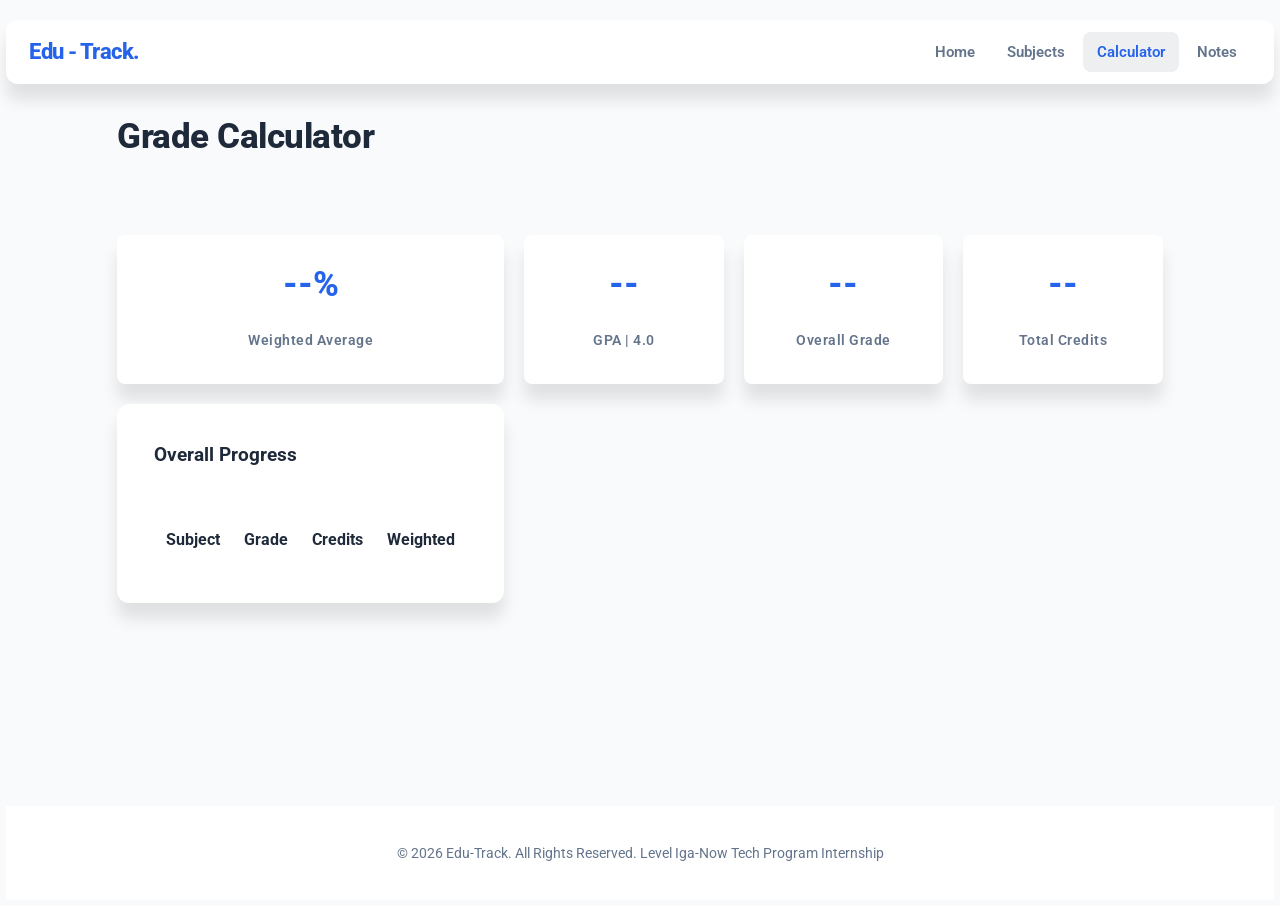
<file: calculator.html>
<!DOCTYPE html>
<html lang="en">

<head>
    <meta charset="UTF-8">
    <meta name="viewport" content="width=device-width, initial-scale=1.0">
    <title>Edu-Track - Calculator</title>
    <link rel="stylesheet" href="style.css">

</head>

<body>
    <header class="navbar">
        <div class="logo">Edu -<span>Track.</span></div>
        <nav>
            <a href="index.html">Home</a>
            <a href="subject.html">Subjects</a>
            <a href="calculator.html" class="active">Calculator </a>
            <a href="notes.html">Notes </a>
        </nav>
    </header>
    <main>
        <section class="page-header">
            <div class="container">
                <h2>Grade Calculator</h2>
            </div>
        </section>
        <section class="container">
            <div class="stats-grid" style="margin-bottom: 32px;">
                <div class="stat-card">
                    <div class="stat-number" id="avg-display">--%</div>
                    <div class="stat-label">Weighted Average</div>
                </div>
                <div class="stat-card">
                    <div class="stat-number" id="gpa-display">--</div>
                    <div class="stat-label">GPA | 4.0</div>
                </div>
                <div class="stat-card">
                    <div class="stat-number" id="grade-display">--</div>
                    <div class="stat-label">Overall Grade</div>
                </div>
                <div class="stat-card">
                    <div class="stat-number" id="credits-display">--</div>
                    <div class="stat-label">Total Credits</div>
                </div>
                <div class="card"
                    style="background-color: var(--surface); padding: 32px; border-radius: var(--radius-lg); border: 2px solid var(--border); box-shadow: var(--shadow-sm);">
                    <h3>Overall Progress</h3>
                    <div class="progress-track">
                        <div class="progress-bar" id="progress-bar"></div>
                        <table id="breakdown-table" style="width: 100%; border-collapse: collapse; margin-top: 32px;">
                            <thead>
                                <tr style="text-align: left; border-bottom: 2px solid var(--border);">
                                    <th style="padding: 12px;">Subject</th>
                                    <th style="padding: 12px;">Grade</th>
                                    <th style="padding: 12px;">Credits</th>
                                    <th style="padding: 12px;">Weighted</th>
                                </tr>
                            </thead>
                            <tbody id="calculator-body">
                                <!-- It'll Be Filled By JavaScript -->
                            </tbody>
                        </table>
                    </div>
                </div>
            </div>
        </section>
    </main>
    <footer class="footer">
        <p>&copy; 2026 Edu-Track. All rights reserved. Level Iga-Now Tech Program Internship</p>
    </footer>

    <script src="app.js"></script>
    <script src="data.js"></script>
    <script src="subject.js"></script>
</body>

</html>
</file>
<file: style.css>
@import url('https://fonts.googleapis.com/css2?family=Roboto:ital,wght@0,100..900;1,100..900&display=swap');



/* {
    font-family: "Roboto", sans-serif;
    padding: 3px;
    margin: 0;
    box-sizing: border-box;
    text-transform: capitalize;
}

body {
    height: 100vh;
}

a {
    text-decoration: none;
    color: #555856;
    font-weight: 600;
    transition: .5s;
    cursor: pointer;
}

a:hover {
    color: rgb(8, 8, 155);
}

.active {
    color: black;
}

.logo {
    color: black;
    font-weight: 800;
    font-size: 20px;
    cursor: pointer;
}

.logo span {
    color: rgb(42, 42, 110);
}


.navbar {
    position: fixed;
    width: 85%;
    top: 0;
    align-items: center;
    display: flex;
    margin: 20px 80px;
    padding: 20px;
    justify-content: space-around;
    z-index: 1000;
    background-color: rgb(255, 255, 255);
    border-radius: 30px;
    border-right-color: 2px solid black;
    border-left-color: black;
}

nav a {
    margin-left: 20px;
}

section {
    padding: 100px 10px;

}

main {
    overflow: hidden;
}

.hero {
    background: linear-gradient(rgb(138, 132, 132), rgb(255, 255, 255));
    height: 100vh;
    z-index: 1;
    margin-top: 3rem;
    border-radius: 70px 70px 120px 120px;
} 
*/
*,
*::before,
*::after {
    font-family: "Roboto", sans-serif;
    padding: 3px;
    margin: 0;
    box-sizing: border-box;
    text-transform: capitalize;
    text-decoration: none;
}

body {
    color: var(--text);
    background-color: var(--bg);
    line-height: 1.6;
    min-height: 100vh;
    display: flex;
    flex-direction: column;
}

main {
    flex: 1;
}

/* Container */
.container {
    max-width: 1100px;
    margin: 0 auto;
    padding: 0 24px;
}

a {
    color: black;
    font-weight: bold;
    cursor: pointer;
}



:root {
    --primary-color: #2563eb;
    --primary-dark: #1d4ed8;
    --secondary: #10b981;
    --danger: #ef4444;
    --warning: #f59e0b;
    --grade-a: #10b981;
    --grade-b: #2563eb;
    --grade-c: #f59e0b;
    --grade-d: #f97316;
    --grade-f: #ef4444;
    --bg: #f8fafc;
    --surface: #ffffff;
    --text: #1e293a;
    --text-muted: #64748b;
    --border: #b1b8aa02;
    --shadow-sm: 0 1rem 1rem rgba(0, 0, 0, 0.1);
    --shadow-md: 0 1rem 1rem rgb(0, 0, 0, .3);
    --shadow-lg: 0 1rem 1rem rgba(0, 0, 0, 0.1);
    --radius: 8px;
    --radius-lg: 12px;
}

.navbar {
    background-color: var(--surface);
    /* border-bottom: 1px solid var(--border); */
    height: 64px;
    padding: 10px 20px;
    position: sticky;
    top: 20px;
    z-index: 100;
    display: flex;
    justify-content: space-between;
    align-items: center;
    border-radius: var(--radius-lg);
    box-shadow: var(--shadow-sm)
}

.logo {
    font-weight: 800;
    font-size: 1.4rem;
    cursor: pointer;
    color: var(--primary-color);
    letter-spacing: -0.5px;
}

nav {
    display: flex;
    gap: 4px;
}

nav a {
    text-decoration: none;
    padding: 8px 14px;
    border-radius: var(--radius);
    color: var(--text-muted);
    font-weight: 600;
    transition: color 0.2s, background-color 0.2s;
    font-size: .95rem;
}

nav a:hover,
nav a.active {
    color: var(--primary-color);
    background-color: #edeff1;
}

.footer {
    background: var(--surface);
    border-top: 1px solid var(--border);
    padding: 32px;
    text-align: center;
    margin-top: auto;
    font-size: 0.9rem;
    color: var(--text-muted);
}

/* Hero */
.hero {
    padding: 72px 32px;
    background: linear-gradient(135deg, #eff6ff 0%, #f0fdf4 100%);
    text-align: center;
    border-bottom: 1px solid var(--border);
}

.hero h1 {
    font-size: 2.5rem;
    font-weight: 800;
    margin-bottom: 12px;
    color: var(--text);
}

.hero h1 span {
    color: var(--primary-color);
}

.hero .subtitle {
    font-size: 1.1rem;
    color: var(--text-muted);
}

.stats-section {
    padding: 48px 0;
}

.stats-grid {
    display: grid;
    grid-template-columns: repeat(4, 1fr);
    gap: 20px;
}

.stat-card {
    background-color: var(--surface);
    padding: 28px 20px;
    border-radius: var(--radius);
    box-shadow: var(--shadow-sm);
    text-align: center;
    font-weight: 800;
    display: flex;
    flex-direction: column;
    align-items: center;
    justify-content: center;
    border: 1px solid var(--border);
    gap: 12px;
    transition: box-shadow 0.5s, transform 0.5s;
}

.stat-card:hover {
    box-shadow: var(--shadow-md);
    transform: translateY(-4px);
}


.stat-number {
    font-size: 2.2rem;
    color: var(--primary-color);
    font-weight: 800;
    line-height: 1;
    margin-bottom: 8px;
}

.stat-label {
    color: var(--text-muted);
    font-weight: 600;
    font-size: 0.9rem;
    letter-spacing: 0.5px;
}

/* Page Header */
.page-header {
    padding: 32px 0;
    border-bottom: 1px solid var(--border);
    margin-bottom: 32px;
}

.page-header .container {
    display: flex;
    justify-content: space-between;
    align-items: center;
}

.page-header h2 {
    font-size: 2.2rem;
    color: var(--text);
    font-weight: 800;
    letter-spacing: -0.5px;
}

/* Subject */
.subject-grid {
    display: grid;
    grid-template-columns: repeat(auto-fill, minmax(250px, 1fr));
    gap: 20px;
    padding: 24px 0;
    margin: 10px 8rem;
}

.subject-card {
    background: var(--surface);
    border: 1px solid var(--border);
    border-radius: var(--radius);
    padding: 20px 0;
    /* gap: 14px; */
    box-shadow: var(--shadow-sm);
    overflow: hidden;
    transition: box-shadow 0.5s, transform 0.5s;
}

.subject-card:hover {
    box-shadow: var(--shadow-md);
    transform: translateY(-4px);
}

.subject-card .card-header {
    display: flex;
    justify-content: space-between;
    align-items: center;
    margin-bottom: 12px;
    padding: 16px 10px 12px;
    gap: 8px;

}

.subject-card .card-header h3 {
    font-size: 1.1rem;
    color: var(--text);
    font-weight: 700;
    line-height: 1.3;
    border-bottom: 2px solid var(--border);
}

.subject-card .card-header span {
    font-size: 0.9rem;
    color: var(--text-muted);
}

.badge {
    background: var(--bg);
    border: 1px solid var(--border);
    border-radius: var(--radius);
    padding: 2px 8px;
    font-size: 0.75rem;
    font-weight: 600;
    color: var(--text-muted);
    white-space: nowrap;
}

.card-body {
    padding: 16px 18px 18px;
}

.grade-badge {
    display: inline-block;
    color: #fff;
    font-weight: 700;
    font-size: 0.9rem;
    padding: 5px 14px;
    border-radius: 20px;
    margin-bottom: 10px;
}

.grade-a {
    background-color: var(--grade-a);
}

.grade-b {
    background-color: var(--grade-b);
}

.grade-c {
    background-color: var(--grade-c);
}

.grade-d {
    background-color: var(--grade-d);
}

.grade-e {
    background-color: var(--grade-f);
}

.grade-f {
    background-color: var(--grade-f);
}

.credits {
    font-size: 0.85rem;
    color: var(--text-muted);
    font-weight: 600;
}

.search-input {
    padding: 10px 16px;
    outline: none;
    border: 2px solid rgb(97, 97, 139);
    font-weight: 600;
    font-size: 1rem;
    color: #444d5f;
    border-radius: 8px;
    margin: 10px 8rem;
    transition: .5s;
}

.search-input:focus {
    border-color: var(--primary-color);
}

.btn {
    padding: 9px 18px;
    border-radius: 8px;
    border: none;
    color: #fff;
    font-weight: 600;
    font-size: 1rem;
    cursor: pointer;
    transition: .5s;
    margin: 10px 8rem;
}

.btn-primary {
    background-color: var(--primary-color);
    color: #fff;
}

.btn-primary:hover {
    background-color: var(--primary-dark);
}

@media (max-width: 900px) {
    .stats-grid {
        grid-template-columns: repeat(auto-fill, minmax(2, 1fr));
    }

}

@media (max-width: 640px) {
    .navbar {
        padding: 0 16px;
    }

    nav {
        display: none;
        position: absolute;
        top: 64px;
        left: 0;
        right: 0;
        background-color: var(--surface);
        border-top: 1px solid var(--border);
        border-bottom: 1px solid var(--border);
        padding: 16px;
        width: 100%;
        flex-direction: column;
        gap: 16px;
        box-shadow: var(--shadow-md);
    }

    nav.open {
        display: flex;
    }

    .hamburger {
        display: block;
        background: none;
        border: none;
        font-size: 1.5rem;
        cursor: pointer;
        color: var(--text);
    }

    .hero {
        padding: 48px 20px;
    }

    .hero h1 {
        font-size: 1.7rem;
    }

    .stats-grid {
        grid-template-columns: 1fr 1fr;
        gap: 12px;
    }

    .subject-grid {
        grid-template-columns: 1fr;
    }

    .page-header .container {
        flex-direction: column;
        align-items: flex-start;
        gap: 12px;
    }

    /* .page-header .container {
        flex-direction: column;
        gap: 16px;
    } */
}
</file>
